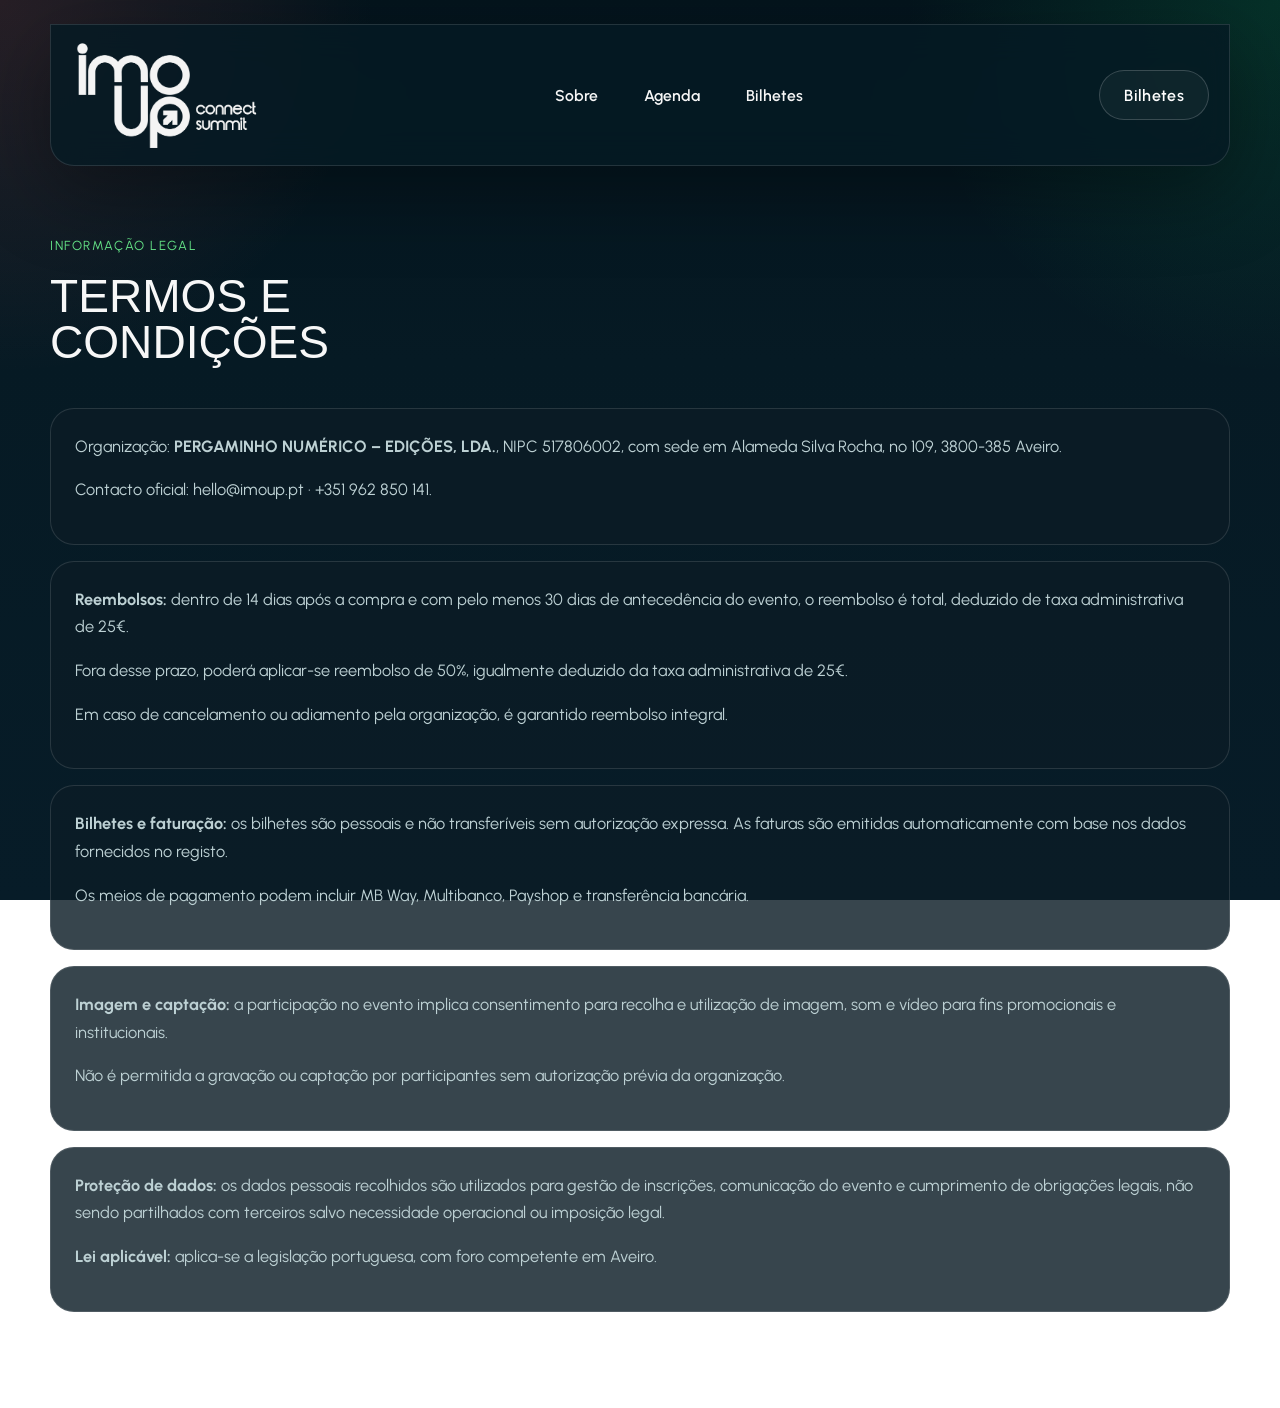
<file: termos-e-condicoes/index.html>
﻿<!DOCTYPE html>
<html lang="pt-PT">
<head>
  <meta charset="UTF-8">
  <meta name="viewport" content="width=device-width, initial-scale=1.0">
  <title>Termos e Condições · IMO UP Connect Summit</title>
  <link rel="preconnect" href="https://fonts.googleapis.com">
  <link rel="preconnect" href="https://fonts.gstatic.com" crossorigin>
  <link href="https://fonts.googleapis.com/css2?family=Urbanist:wght@300;400;500;600;700;800&display=swap" rel="stylesheet">
  <link href="https://fonts.cdnfonts.com/css/rounded-elegance" rel="stylesheet">
  <link rel="stylesheet" href="../styles.css">
</head>
<body>
  <div class="page-shell">
    <header class="site-header">
      <a class="brand" href="../index.html">
        <img src="../logo-imoup.png" alt="IMO UP Connect Summit">
      </a>
      <nav class="site-nav">
        <a href="../index.html#sobre">Sobre</a>
        <a href="../index.html#agenda">Agenda</a>
        <a href="../index.html#bilhetes">Bilhetes</a>
      </nav>
      <a class="header-cta" href="../index.html#bilhetes">Bilhetes</a>
    </header>

    <main class="section">
      <div class="section-heading">
        <p class="eyebrow">Informação legal</p>
        <h1>Termos e Condições</h1>
      </div>

      <div class="faq-list">
        <article class="faq-item active">
          <div class="faq-answer" style="max-height:none;margin-top:0;">
            <p>Organização: <strong>PERGAMINHO NUMÉRICO – EDIÇÕES, LDA.</strong>, NIPC 517806002, com sede em Alameda Silva Rocha, nº 109, 3800-385 Aveiro.</p>
            <p>Contacto oficial: <a href="mailto:hello@imoup.pt">hello@imoup.pt</a> · <a href="tel:+351962850141">+351 962 850 141</a>.</p>
          </div>
        </article>

        <article class="faq-item active">
          <div class="faq-answer" style="max-height:none;margin-top:0;">
            <p><strong>Reembolsos:</strong> dentro de 14 dias após a compra e com pelo menos 30 dias de antecedência do evento, o reembolso é total, deduzido de taxa administrativa de 25€.</p>
            <p>Fora desse prazo, poderá aplicar-se reembolso de 50%, igualmente deduzido da taxa administrativa de 25€.</p>
            <p>Em caso de cancelamento ou adiamento pela organização, é garantido reembolso integral.</p>
          </div>
        </article>

        <article class="faq-item active">
          <div class="faq-answer" style="max-height:none;margin-top:0;">
            <p><strong>Bilhetes e faturação:</strong> os bilhetes são pessoais e não transferíveis sem autorização expressa. As faturas são emitidas automaticamente com base nos dados fornecidos no registo.</p>
            <p>Os meios de pagamento podem incluir MB Way, Multibanco, Payshop e transferência bancária.</p>
          </div>
        </article>

        <article class="faq-item active">
          <div class="faq-answer" style="max-height:none;margin-top:0;">
            <p><strong>Imagem e captação:</strong> a participação no evento implica consentimento para recolha e utilização de imagem, som e vídeo para fins promocionais e institucionais.</p>
            <p>Não é permitida a gravação ou captação por participantes sem autorização prévia da organização.</p>
          </div>
        </article>

        <article class="faq-item active">
          <div class="faq-answer" style="max-height:none;margin-top:0;">
            <p><strong>Proteção de dados:</strong> os dados pessoais recolhidos são utilizados para gestão de inscrições, comunicação do evento e cumprimento de obrigações legais, não sendo partilhados com terceiros salvo necessidade operacional ou imposição legal.</p>
            <p><strong>Lei aplicável:</strong> aplica-se a legislação portuguesa, com foro competente em Aveiro.</p>
          </div>
        </article>
      </div>
    </main>
  </div>
</body>
</html>
</file>
<file: styles.css>
:root {
  --bg: #061a24;
  --bg-soft: #0d2430;
  --panel: rgba(11, 29, 39, 0.82);
  --panel-strong: rgba(8, 24, 34, 0.95);
  --line: rgba(255, 255, 255, 0.12);
  --text: #f7f7f7;
  --muted: #bdd1d4;
  --green: #12e06e;
  --green-soft: #67e98a;
  --coral: #ff625d;
  --red: #ff625d;
  --white: #ffffff;
  --shadow: 0 24px 80px rgba(0, 0, 0, 0.35);
}

* {
  box-sizing: border-box;
}

html {
  scroll-behavior: smooth;
}

body {
  margin: 0;
  color: var(--text);
  font-family: "Urbanist", sans-serif;
  background:
    radial-gradient(circle at top left, rgba(255, 98, 93, 0.14), transparent 24%),
    radial-gradient(circle at top right, rgba(18, 224, 110, 0.14), transparent 24%),
    linear-gradient(180deg, #04141d 0%, #061a24 40%, #071c28 100%);
  background-attachment: fixed;
}

a {
  color: inherit;
  text-decoration: none;
}

.page-shell {
  width: 100%;
  margin: 0;
  padding: 24px 0 48px;
}

.site-header {
  position: sticky;
  top: 0;
  z-index: 1000;
  display: grid;
  grid-template-columns: auto 1fr auto;
  gap: 24px;
  align-items: center;
  padding: 14px 20px;
  margin-bottom: 32px;
  border: 1px solid var(--line);
  border-radius: 0 0 24px 24px;
  background: rgba(6, 26, 36, 0.82);
  backdrop-filter: blur(18px);
  box-shadow: var(--shadow);
  width: min(1180px, calc(100% - 32px));
  margin-left: auto;
  margin-right: auto;
}

.brand {
  display: block;
  width: 188px;
}

.brand img {
  display: block;
  width: 100%;
  height: auto;
}

.site-nav {
  display: flex;
  justify-content: center;
  gap: 18px;
  font-size: 0.98rem;
  font-weight: 600;
}

.site-nav a {
  position: relative;
  padding: 10px 14px;
  border-radius: 999px;
}

.site-nav a.active {
  background: linear-gradient(90deg, rgba(255, 98, 93, 0.3), rgba(18, 224, 110, 0.3));
  border: 1px solid rgba(255, 255, 255, 0.14);
  box-shadow: 0 0 0 10px rgba(255, 255, 255, 0.015);
}

.site-nav a,
.header-cta,
.button,
.faq-question {
  transition: 0.28s ease;
}

.site-nav a:hover,
.header-cta:hover,
.button:hover,
.faq-question:hover {
  transform: translateY(-1px);
}

.header-cta,
.button {
  display: inline-flex;
  align-items: center;
  justify-content: center;
  min-height: 50px;
  padding: 0 24px;
  border-radius: 999px;
  font-weight: 600;
  letter-spacing: 0.02em;
  border: 1px solid rgba(255, 255, 255, 0.18);
  background: rgba(255, 255, 255, 0.04);
  box-shadow: inset 0 0 0 0 rgba(255, 255, 255, 0.08);
  color: var(--white);
  position: relative;
  isolation: isolate;
  overflow: hidden;
}

.button-secondary {
  background: transparent;
}

.header-cta:hover,
.button:hover {
  background: linear-gradient(90deg, var(--coral), var(--green));
  border-color: transparent;
  box-shadow: 0 12px 30px rgba(18, 224, 110, 0.14);
}

.button-gradient {
  background: transparent !important;
  border-color: transparent !important;
  box-shadow: 0 12px 30px rgba(18, 224, 110, 0.18);
}

.button-gradient::before {
  content: "";
  position: absolute;
  inset: -3px;
  border-radius: inherit;
  background: linear-gradient(90deg, rgba(255, 98, 93, 1), rgba(18, 224, 110, 1));
  z-index: -1;
}

.menu-toggle {
  display: none;
  border: 0;
  background: transparent;
  padding: 0;
}

.menu-toggle span {
  display: block;
  width: 24px;
  height: 2px;
  margin: 5px 0;
  background: var(--white);
}

.hero {
  display: grid;
  grid-template-columns: 1.15fr 0.85fr;
  gap: 28px;
  align-items: center;
  min-height: 48vh;
  position: relative;
  padding: 18px 22px;
  border: 1px solid rgba(255, 255, 255, 0.08);
  border-radius: 40px;
  overflow: hidden;
  background:
    linear-gradient(rgba(6, 26, 36, 0.72), rgba(6, 26, 36, 0.78)),
    radial-gradient(circle at 50% 78%, rgba(255, 98, 93, 0.26), transparent 22%),
    radial-gradient(circle at 50% 100%, rgba(18, 224, 110, 0.24), transparent 28%),
    url("https://images.unsplash.com/photo-1516321318423-f06f85e504b3?auto=format&fit=crop&w=1600&q=80");
  background-size: cover, auto, auto, cover;
  background-position: center;
  box-shadow: var(--shadow);
  width: min(1180px, calc(100% - 32px));
  margin: 0 auto;
}

.hero::after {
  content: "";
  position: absolute;
  left: 0;
  right: 0;
  bottom: 0;
  height: 120px;
  background: linear-gradient(180deg, transparent, rgba(4, 20, 29, 0.92));
  pointer-events: none;
}

.hero-copy {
  align-self: center;
}

.eyebrow {
  margin: 0 0 10px;
  color: var(--green-soft);
  text-transform: uppercase;
  letter-spacing: 0.12em;
  font-size: 0.82rem;
}

h1,
h2,
h3,
p {
  margin-top: 0;
}

h1 {
  font-family: "Rounded Elegance", "Trebuchet MS", sans-serif;
  font-size: clamp(2rem, 3.6vw, 3.3rem);
  line-height: 1;
  max-width: 12.5ch;
  margin-bottom: 14px;
  font-weight: 400;
  text-transform: uppercase;
  display: grid;
  gap: 4px;
}

h1 span {
  display: block;
}

h2 {
  font-family: "Rounded Elegance", "Trebuchet MS", sans-serif;
  font-size: clamp(2rem, 4vw, 3.5rem);
  line-height: 1.05;
  margin-bottom: 0;
  font-weight: 400;
}

h3,
.hero-event strong,
.ticket-price,
.stats-band strong,
.agenda-day h3 {
  font-family: "Rounded Elegance", "Trebuchet MS", sans-serif;
  font-weight: 400;
}

.hero-lead,
.about-copy p,
.about-panel p,
.agenda-location,
.agenda-note,
.speaker-card p,
.speaker-card span,
.ticket-card p,
.faq-answer p,
.footer-grid p,
.tickets-support p,
.footer-copy {
  color: var(--muted);
  font-size: 1.02rem;
  line-height: 1.68;
}

.hero-lead {
  text-align: justify;
  max-width: 62ch;
}

.motto {
  display: flex;
  flex-wrap: wrap;
  gap: 18px;
  margin: 20px 0 6px;
  font-family: "Rounded Elegance", "Trebuchet MS", sans-serif;
  font-size: clamp(1.05rem, 2vw, 1.55rem);
  letter-spacing: 0.04em;
  text-transform: uppercase;
}

.motto span {
  padding: 0;
  border: 0;
  background: transparent;
}

.motto-red {
  color: var(--red);
}

.motto-green {
  color: var(--green);
}

.motto-white {
  color: var(--white);
}

.hero-actions {
  display: flex;
  flex-wrap: wrap;
  gap: 14px;
  margin: 20px 0 14px;
}

.hero-points {
  display: flex;
  flex-wrap: wrap;
  gap: 12px;
  padding: 0;
  margin: 14px 0 0;
  list-style: none;
}

.hero-points li,
.ticket-badge {
  padding: 10px 14px;
  border: 1px solid rgba(255, 255, 255, 0.16);
  border-radius: 999px;
  background: rgba(255, 255, 255, 0.04);
}

.hero-points li {
  padding: 0;
  border: 0;
  background: transparent;
}

.hero-point-link {
  display: block;
  padding: 10px 14px;
  border: 1px solid rgba(255, 255, 255, 0.16);
  border-radius: 999px;
  background: rgba(255, 255, 255, 0.04);
  color: var(--white);
  text-decoration: none;
  transition: background 0.3s ease, border-color 0.3s ease, box-shadow 0.3s ease, transform 0.3s ease;
}

.hero-point-link:hover {
  background: linear-gradient(90deg, rgba(255, 98, 93, 0.95), rgba(18, 224, 110, 0.95));
  border-color: transparent;
  box-shadow: 0 12px 30px rgba(18, 224, 110, 0.18);
  transform: translateY(-1px);
}

.hero-visual {
  position: relative;
  min-height: 280px;
  display: grid;
  place-items: center;
}

.glow {
  position: absolute;
  border-radius: 999px;
  filter: blur(42px);
  opacity: 0.7;
}

.glow-green {
  width: 230px;
  height: 230px;
  top: 30px;
  right: 10px;
  background: rgba(18, 224, 110, 0.42);
}

.glow-coral {
  width: 240px;
  height: 240px;
  bottom: 10px;
  left: 20px;
  background: rgba(255, 98, 93, 0.34);
}

.hero-card {
  position: relative;
  width: min(100%, 340px);
  padding: 18px;
  border: 1px solid rgba(255, 255, 255, 0.12);
  border-radius: 32px;
  background:
    linear-gradient(145deg, rgba(255, 98, 93, 0.18), transparent 34%),
    linear-gradient(315deg, rgba(18, 224, 110, 0.16), transparent 38%),
    rgba(8, 26, 37, 0.9);
  box-shadow: var(--shadow);
  overflow: hidden;
  justify-self: center;
}

.site-nav.open {
  z-index: 1001;
}

.hero-year {
  font-size: clamp(3.1rem, 6.2vw, 4.4rem);
  line-height: 0.85;
  color: rgba(255, 255, 255, 0.14);
}

.hero-event {
  display: grid;
  gap: 4px;
  margin: 12px 0 16px;
}

.hero-event span {
  color: var(--green);
  font-size: 1.05rem;
  letter-spacing: 0.12em;
  text-transform: uppercase;
}

.hero-event strong {
  font-size: clamp(1.2rem, 1.8vw, 1.7rem);
}

.hero-details {
  display: grid;
  grid-template-columns: repeat(2, 1fr);
  gap: 14px;
}

.hero-details div,
.about-panel,
.speaker-card,
.ticket-card,
.faq-item,
.stats-band article,
.agenda-day,
.location-card,
.pillar-chip {
  border: 1px solid var(--line);
  border-radius: 24px;
  background: var(--panel);
}

.hero-details div {
  padding: 14px;
}

.hero-details span {
  display: block;
  color: var(--muted);
  margin-bottom: 8px;
}

.hero-details strong {
  font-size: 1.08rem;
  line-height: 1.4;
  display: inline;
  font-weight: 700;
  color: var(--white);
}

.hero-details strong span {
  display: inline;
}

.stats-band,
.speaker-grid,
.ticket-grid,
.footer-grid,
.event-pillars-grid,
.location-grid,
.hotel-grid {
  display: grid;
  gap: 18px;
}

.stats-band {
  grid-template-columns: repeat(3, 1fr);
  margin: 18px 0 54px;
  width: min(1180px, calc(100% - 32px));
  margin-left: auto;
  margin-right: auto;
}

.stats-band article {
  padding: 24px;
}

.stats-band strong {
  display: block;
  font-size: 2.1rem;
  color: var(--green);
  margin-bottom: 10px;
}

.section {
  width: min(1180px, calc(100% - 32px));
  margin: 0 auto;
  padding: 40px 0 48px;
}

.section-heading {
  display: grid;
  gap: 10px;
  margin-bottom: 28px;
}

.section-cta {
  margin-top: 24px;
}

.about-grid,
.agenda-layout {
  display: grid;
  grid-template-columns: 1fr 1fr;
  gap: 24px;
}

.about-panel,
.pillar-chip,
.speaker-card,
.ticket-card,
.faq-item,
.agenda-day,
.location-card {
  padding: 24px;
}

.event-pillars-grid {
  grid-template-columns: repeat(3, 1fr);
}

.pillar-chip h3 {
  margin-bottom: 12px;
}

.pillar-chip p {
  margin-bottom: 0;
}

.pillar-chip-green {
  background: linear-gradient(180deg, rgba(18, 224, 110, 0.16), rgba(255, 255, 255, 0.03));
}

.pillar-chip-green h3 {
  color: var(--green);
}

.pillar-chip-red {
  background: linear-gradient(180deg, rgba(255, 98, 93, 0.16), rgba(255, 255, 255, 0.03));
}

.pillar-chip-red h3 {
  color: var(--red);
}

.pillar-chip-white {
  background: linear-gradient(180deg, rgba(255, 255, 255, 0.12), rgba(255, 255, 255, 0.03));
}

.pillar-chip-white h3 {
  color: var(--white);
}

.speaker-grid {
  grid-template-columns: repeat(3, 1fr);
}

.speaker-card,
.ticket-card {
  display: grid;
  gap: 10px;
  align-content: start;
  grid-template-rows: auto auto auto 1fr auto;
  transition: transform 0.3s ease, border-color 0.3s ease, box-shadow 0.3s ease, background 0.3s ease;
}

.speaker-photo {
  width: 100%;
  margin-bottom: 6px;
  transition: transform 0.35s ease;
}

.speaker-photo img {
  display: block;
  width: 100%;
  height: auto;
  object-fit: contain;
  object-position: center;
  border-radius: 22px;
}

.speaker-card-mystery {
  gap: 14px;
}

.speaker-blur {
  min-height: 58px;
  display: flex;
  align-items: center;
  justify-content: center;
  padding: 14px 18px;
  border: 1px solid rgba(255, 255, 255, 0.08);
  border-radius: 18px;
  background: rgba(255, 255, 255, 0.05);
  backdrop-filter: blur(14px);
  -webkit-backdrop-filter: blur(14px);
}

.speaker-blur span {
  font-family: "Rounded Elegance", "Trebuchet MS", sans-serif;
  font-size: 1rem;
  letter-spacing: 0.12em;
  text-transform: uppercase;
  color: rgba(255, 255, 255, 0.82);
  filter: blur(4px);
}

.speaker-card:hover {
  transform: translateY(-8px);
  border-color: rgba(18, 224, 110, 0.28);
  box-shadow: 0 18px 40px rgba(0, 0, 0, 0.22);
  background:
    linear-gradient(180deg, rgba(255, 98, 93, 0.08), transparent 40%),
    linear-gradient(0deg, rgba(18, 224, 110, 0.08), transparent 40%),
    var(--panel);
}

.speaker-card:hover .speaker-photo {
  transform: translateY(-2px);
}

.speaker-card:hover .speaker-blur {
  border-color: rgba(18, 224, 110, 0.22);
  background: rgba(255, 255, 255, 0.07);
}

.section-highlight {
  padding: 34px;
  border: 1px solid rgba(255, 255, 255, 0.12);
  border-radius: 36px;
  background:
    linear-gradient(90deg, rgba(255, 98, 93, 0.12), transparent 24%),
    linear-gradient(270deg, rgba(18, 224, 110, 0.12), transparent 24%),
    rgba(10, 28, 39, 0.72);
}

.ticket-grid-three {
  grid-template-columns: repeat(3, 1fr);
}

.featured {
  background:
    linear-gradient(145deg, rgba(255, 98, 93, 0.14), transparent 45%),
    linear-gradient(325deg, rgba(18, 224, 110, 0.14), transparent 45%),
    rgba(8, 26, 37, 0.92);
}

.ticket-price {
  font-size: 2rem;
  margin: 18px 0;
  color: var(--white);
}

.ticket-price sup {
  font-size: 0.9rem;
  vertical-align: top;
  margin-left: 2px;
}

.ticket-features {
  padding-left: 0;
  list-style: none;
  margin: 0;
}

.ticket-card .button {
  align-self: end;
  margin-top: auto;
}

.ticket-note {
  margin: 6px 0 0;
  font-size: 0.8rem;
  line-height: 1.45;
  color: rgba(255, 255, 255, 0.78);
}

.ticket-note strong {
  color: var(--white);
  font-weight: 800;
}

.ticket-payment-image {
  width: 100%;
  max-width: 160px;
  height: auto;
  margin-top: 10px;
  border-radius: 12px;
}

.ticket-features li {
  position: relative;
  padding: 0 0 0 30px;
  line-height: 1.82;
  color: var(--muted);
}

.ticket-features li::before {
  position: absolute;
  left: 0;
  top: 0;
  font-weight: 800;
}

.ticket-features li.yes::before {
  content: "✓";
  color: var(--green);
}

.ticket-features li.no::before {
  content: "✕";
  color: var(--red);
}

.ticket-features-spacious li {
  padding-left: 34px;
  padding-right: 18px;
}

.ticket-features-spacious li strong {
  color: var(--white);
  font-weight: 800;
}

.ticket-card-normal {
  border-color: rgba(18, 224, 110, 0.32);
}

.ticket-card-double {
  border-color: rgba(255, 98, 93, 0.32);
  background: linear-gradient(145deg, rgba(255, 98, 93, 0.12), rgba(255, 255, 255, 0.03));
}

.ticket-card-vip {
  border-color: rgba(255, 255, 255, 0.28);
  background: linear-gradient(145deg, rgba(255, 255, 255, 0.1), rgba(255, 255, 255, 0.03));
}

.ticket-card-normal .ticket-price,
.ticket-card-normal h3 {
  color: var(--green);
}

.ticket-card-double .ticket-price,
.ticket-card-double h3 {
  color: var(--green);
}

.ticket-card-vip .ticket-price,
.ticket-card-vip h3 {
  color: var(--white);
}

.tickets-support a,
.footer-grid a,
.footer-contact-list a {
  color: inherit;
}

.agenda-poster {
  padding: 28px;
  border: 1px solid var(--line);
  border-radius: 28px;
  background:
    linear-gradient(90deg, rgba(255, 98, 93, 0.16), transparent 28%),
    linear-gradient(270deg, rgba(18, 224, 110, 0.16), transparent 28%),
    var(--panel-strong);
  width: 100%;
}

.agenda-topline {
  display: flex;
  flex-wrap: wrap;
  gap: 16px;
  align-items: center;
  margin-bottom: 14px;
  font-size: 1.4rem;
}

.agenda-topline strong {
  padding-left: 16px;
  border-left: 2px solid rgba(255, 255, 255, 0.22);
  text-transform: uppercase;
}

.agenda-location {
  margin-bottom: 20px;
}

.agenda-columns {
  display: grid;
  gap: 16px;
}

.agenda-columns-single {
  grid-template-columns: 1fr;
}

.agenda-day h3 {
  margin-bottom: 16px;
  font-size: 1.8rem;
}

.agenda-day ul {
  margin: 0;
  padding-left: 18px;
  color: var(--muted);
  line-height: 1.8;
}

.agenda-day li span {
  color: var(--green-soft);
  font-weight: 700;
}

.agenda-note {
  margin-top: 18px;
  font-size: 0.95rem;
}

.location-grid {
  grid-template-columns: 1fr;
  align-items: start;
  gap: 22px;
}

.hotel-grid {
  grid-template-columns: repeat(2, minmax(0, 1fr));
  width: 100%;
}

.location-card {
  display: grid;
  gap: 10px;
  padding: 28px 30px;
}

.venue-card {
  width: 100%;
  grid-template-columns: minmax(0, 0.92fr) minmax(320px, 0.88fr);
  align-items: stretch;
  gap: 24px;
}

.venue-card-content {
  display: grid;
  gap: 10px;
  align-content: start;
}

.venue-card-content .button {
  justify-self: start;
}

.venue-card-media {
  min-width: 0;
  min-height: 100%;
  display: flex;
}

.venue-card-media img {
  display: block;
  width: 100%;
  height: 100%;
  border-radius: 24px;
  border: 1px solid var(--line);
  object-fit: cover;
}

.hotel-card {
  align-content: start;
  grid-template-rows: auto auto auto 1fr auto;
}

.hotel-card p,
.hotel-card h3,
.hotel-card li {
  text-align: left;
}

.location-card p,
.location-card h3 {
  padding-right: 10px;
}

.location-card .ticket-features {
  margin-top: 4px;
}

.location-card .button {
  margin-top: 6px;
}

.map-section {
  display: grid;
  gap: 14px;
  margin-top: 24px;
}

.map-frame {
  position: relative;
  z-index: 1;
}

.venue-map {
  position: relative;
  z-index: 1;
  width: 100%;
  min-height: 420px;
  border: 1px solid var(--line);
  border-radius: 24px;
  background: rgba(255, 255, 255, 0.04);
  overflow: hidden;
}

.leaflet-container {
  font-family: "Urbanist", sans-serif;
  background: #0b1d27;
  z-index: 1;
}

.leaflet-pane,
.leaflet-top,
.leaflet-bottom {
  z-index: 10;
}

.map-marker {
  position: relative;
  width: 26px;
  height: 26px;
  transform: rotate(-45deg);
  border-radius: 50% 50% 50% 0;
  border: 2px solid rgba(255, 255, 255, 0.92);
  box-shadow: 0 12px 26px rgba(0, 0, 0, 0.34);
}

.map-marker::after {
  content: "";
  position: absolute;
  inset: 7px;
  border-radius: 999px;
  background: rgba(255, 255, 255, 0.94);
}

.map-marker--event {
  width: 34px;
  height: 34px;
  background: var(--green);
}

.map-marker--event::after {
  inset: 9px;
  background: rgba(255, 255, 255, 0.96);
}

.map-marker--melia {
  background: var(--red);
}

.map-marker--afonso {
  background: #4da3ff;
}

.leaflet-popup-content-wrapper,
.leaflet-popup-tip {
  background: rgba(6, 26, 36, 0.96);
  color: var(--white);
  border: 1px solid rgba(255, 255, 255, 0.12);
}

.leaflet-popup-content {
  margin: 14px 16px;
  font-family: "Urbanist", sans-serif;
}

.leaflet-popup-content strong {
  display: block;
  margin-bottom: 4px;
}

.leaflet-popup-content a {
  color: var(--green-soft);
}

.map-links {
  display: flex;
  flex-wrap: wrap;
  gap: 16px;
  justify-content: center;
}

.map-link-event {
  color: var(--green) !important;
}

.map-link-melia {
  color: var(--red) !important;
}

.map-link-afonso {
  color: #4da3ff !important;
}

.faq-list {
  display: grid;
  gap: 16px;
}

.faq-question {
  width: 100%;
  display: flex;
  justify-content: space-between;
  align-items: center;
  border: 0;
  background: transparent;
  color: var(--white);
  font-size: 1.15rem;
  text-align: left;
  padding: 0;
  cursor: pointer;
  font-family: "Urbanist", sans-serif;
  font-weight: 700;
}

.faq-question::after {
  content: "+";
  font-size: 1.4rem;
  color: var(--green);
}

.faq-item.active .faq-question::after {
  content: "–";
}

.faq-answer {
  max-height: 0;
  overflow: hidden;
  transition: max-height 0.25s ease;
}

.faq-item.active .faq-answer {
  max-height: 1200px;
  margin-top: 16px;
}

.faq-item-contact .faq-question::after {
  content: "→";
  color: var(--red);
}

.faq-item-contact.active .faq-question::after {
  content: "–";
}

.site-footer {
  display: grid;
  gap: 24px;
  margin-top: 36px;
  padding: 32px;
  border: 1px solid var(--line);
  border-radius: 32px;
  background: rgba(6, 24, 34, 0.94);
  width: min(1180px, calc(100% - 32px));
  margin-left: auto;
  margin-right: auto;
}

.site-footer-rich {
  text-align: center;
  justify-items: center;
  gap: 16px;
}

.footer-logo {
  width: min(220px, 60vw);
  height: auto;
}

.footer-lead {
  font-family: "Rounded Elegance", "Trebuchet MS", sans-serif;
  font-size: clamp(1.4rem, 2.8vw, 2.2rem);
  color: var(--white);
  margin: 0;
}

.footer-copy {
  max-width: 760px;
  margin: 0;
}

.footer-contact-list {
  display: flex;
  flex-wrap: wrap;
  gap: 18px;
  justify-content: center;
}

.footer-ticket-button {
  min-width: 220px;
}

.footer-grid {
  grid-template-columns: 1fr;
  justify-items: center;
  text-align: center;
  gap: 10px;
  width: 100%;
}

.footer-company {
  font-weight: 700;
  color: var(--white);
}

.footer-links {
  display: flex;
  flex-wrap: wrap;
  justify-content: center;
  gap: 16px;
}

.footer-links-stack {
  display: grid;
  gap: 8px;
  justify-items: center;
}

.footer-legal-links {
  display: flex;
  flex-wrap: wrap;
  justify-content: center;
  gap: 10px;
  align-items: center;
}

.footer-legal-links a:first-child,
.footer-legal-links a:last-child {
  color: var(--green);
}

.modal-overlay {
  position: fixed;
  inset: 0;
  display: none;
  place-items: center;
  padding: 24px;
  overflow-y: auto;
  background: rgba(2, 10, 16, 0.72);
  backdrop-filter: blur(12px);
  z-index: 99999;
}

.modal-overlay.open {
  display: grid;
}

.ticket-modal {
  position: relative;
  width: min(100%, 640px);
  max-height: min(92vh, 860px);
  overflow-y: auto;
  padding: 30px;
  border-radius: 28px;
  border: 1px solid var(--line);
  background:
    linear-gradient(145deg, rgba(255, 98, 93, 0.12), transparent 36%),
    linear-gradient(325deg, rgba(18, 224, 110, 0.12), transparent 36%),
    rgba(7, 24, 34, 0.98);
  box-shadow: var(--shadow);
}

.ticket-modal h2 {
  display: block;
  width: 100%;
  max-width: none;
  line-height: 1.15;
}

.ticket-modal-heading {
  margin: 0 0 10px;
  text-align: left;
  font-size: clamp(1.2rem, 2.2vw, 1.65rem);
  max-width: none;
  line-height: 1.35;
}

.modal-close {
  position: absolute;
  top: 12px;
  right: 14px;
  border: 0;
  background: transparent;
  color: var(--white);
  font-size: 2rem;
  cursor: pointer;
}

.modal-ticket-name {
  margin: 10px 0 22px;
  color: rgba(255, 255, 255, 0.92);
  font-weight: 700;
}

.ticket-form {
  display: grid;
  gap: 10px;
}

.ticket-form label {
  display: grid;
  gap: 8px;
  position: relative;
}

.ticket-form label span {
  font-weight: 600;
}

.field-status {
  width: 100%;
  height: 4px;
  border-radius: 999px;
  background: rgba(255, 255, 255, 0.42);
  margin-top: 0;
}

.field-status.is-valid {
  background: var(--green);
}

.field-status.is-invalid {
  background: var(--red);
}

.ticket-form input[type="text"],
.ticket-form input[type="email"],
.ticket-form input[type="tel"],
.ticket-form select {
  width: 100%;
  min-height: 50px;
  padding: 0 14px;
  border-radius: 14px;
  border: 1px solid rgba(255, 255, 255, 0.16);
  background: rgba(255, 255, 255, 0.04);
  color: var(--white);
  font: inherit;
}

.ticket-form select {
  appearance: none;
  background:
    linear-gradient(145deg, rgba(11, 55, 88, 0.98), rgba(6, 26, 36, 0.98));
  font-weight: 700;
  cursor: pointer;
  text-align: left;
  padding-right: 38px;
  max-height: 220px;
}

.ticket-form select option {
  color: var(--white);
  background: #0d2430;
}

.iti {
  width: 100%;
}

.iti--allow-dropdown input,
.iti--separate-dial-code input {
  padding-left: 92px !important;
}

.iti__country-container {
  left: 8px;
}

.iti__selected-country {
  border-radius: 12px;
  background: linear-gradient(145deg, rgba(11, 55, 88, 0.98), rgba(6, 26, 36, 0.98));
  padding-right: 10px;
}

.iti__country-list {
  max-height: 240px;
  background: #0d2430;
  color: var(--white);
  border: 1px solid rgba(255, 255, 255, 0.12);
  box-shadow: var(--shadow);
  overscroll-behavior: contain;
}

.iti__country {
  color: var(--white);
}

.iti__country.iti__highlight {
  background: rgba(255, 255, 255, 0.08);
}

.iti__search-input {
  width: calc(100% - 20px);
  margin: 10px;
  min-height: 42px;
  border-radius: 12px;
  border: 1px solid rgba(255, 255, 255, 0.14);
  background: linear-gradient(145deg, rgba(11, 55, 88, 0.98), rgba(6, 26, 36, 0.98));
  color: var(--white);
  padding: 0 12px;
}

.iti__search-input::placeholder {
  color: rgba(255, 255, 255, 0.68);
}

.iti__selected-dial-code {
  color: var(--white);
  margin-left: 8px;
}

.iti__flag-container:hover .iti__selected-country {
  background: linear-gradient(145deg, rgba(14, 66, 104, 1), rgba(6, 26, 36, 1));
}

.field-error {
  min-height: 18px;
  color: #ff8c87;
  font-size: 0.82rem;
  line-height: 1.35;
}

.consent-row {
  grid-template-columns: auto 1fr;
  align-items: start;
}

.consent-row input {
  margin-top: 4px;
}

.consent-row span {
  text-align: left;
  line-height: 1.6;
  color: rgba(255, 255, 255, 0.92);
}

.consent-row a {
  color: var(--green);
  font-weight: 700;
}

.consent-note {
  margin: -6px 0 0 34px;
  color: rgba(255, 255, 255, 0.74);
  font-size: 0.85rem;
  line-height: 1.5;
}

.about-panel {
  padding: 0;
  border: 0;
  background: transparent;
  box-shadow: none;
  display: contents;
}

.about-panel p {
  padding: 0;
}

.modal-actions {
  display: flex;
  flex-wrap: wrap;
  gap: 12px;
  margin-top: 8px;
}

@supports (-webkit-touch-callout: none) {
  body {
    min-height: -webkit-fill-available;
  }
}

@media (max-width: 1080px) {
  .speaker-grid,
  .event-pillars-grid,
  .ticket-grid-three,
  .hotel-grid {
    grid-template-columns: repeat(2, 1fr);
  }

  .location-grid {
    grid-template-columns: 1fr;
  }
}

@media (max-width: 900px) {
  .site-header {
    grid-template-columns: auto auto;
  }

  .menu-toggle {
    display: block;
    justify-self: end;
  }

  .site-nav,
  .header-cta {
    display: none;
  }

  .site-nav.open {
    display: grid;
    grid-column: 1 / -1;
    justify-items: stretch;
    gap: 10px;
    padding-top: 12px;
  }

  .site-nav.open a {
    width: 100%;
    text-align: center;
  }

  .hero,
  .about-grid,
  .agenda-layout,
  .stats-band,
  .event-pillars-grid,
  .ticket-grid-three,
  .speaker-grid,
  .hotel-grid,
  .location-grid {
    grid-template-columns: 1fr;
  }

  .hero {
    padding: 22px 20px;
    min-height: auto;
    gap: 24px;
  }

  .hero-copy,
  .hero-lead {
    max-width: none;
  }

  .venue-card {
    grid-template-columns: 1fr;
  }

  .hero-visual {
    min-height: 300px;
  }

  .hero-card {
    width: min(100%, 340px);
  }

  .ticket-card,
  .speaker-card,
  .agenda-day,
  .location-card,
  .faq-item,
  .about-panel {
    padding: 22px;
  }

  .map-links {
    flex-direction: column;
    align-items: stretch;
  }

  .map-links a {
    text-align: center;
  }
}

@media (max-width: 640px) {
  .page-shell {
    width: 100%;
    padding: 18px 0 32px;
  }

  .site-header,
  .hero-card,
  .section-highlight,
  .site-footer {
    border-radius: 24px;
  }

  h1 {
    max-width: none;
  }

  .brand {
    width: 132px;
  }

  .site-header {
    top: 0;
    padding: 12px 14px;
  }

  .hero {
    padding: 18px 14px 20px;
    border-radius: 28px;
  }

  .hero-copy {
    order: 1;
  }

  .hero-visual {
    order: 2;
    min-height: 240px;
  }

  h1 {
    font-size: clamp(1.85rem, 8.2vw, 2.45rem);
    line-height: 1.02;
    gap: 6px;
  }

  h2 {
    font-size: clamp(1.7rem, 7vw, 2.3rem);
  }

  .hero-lead,
  .about-copy p,
  .about-panel p,
  .agenda-location,
  .agenda-note,
  .speaker-card p,
  .speaker-card span,
  .ticket-card p,
  .faq-answer p,
  .footer-grid p,
  .tickets-support p,
  .footer-copy {
    font-size: 0.96rem;
    line-height: 1.58;
  }

  .motto {
    gap: 10px;
    font-size: 0.92rem;
  }

  .hero-points li,
  .hero-point-link,
  .ticket-badge {
    width: 100%;
    text-align: center;
  }

  .section-heading h2 {
    text-align: left;
  }

  .stats-band article,
  .site-footer,
  .section-highlight,
  .hero-card {
    padding: 20px;
  }

  .ticket-note {
    font-size: 0.75rem;
  }

  .speaker-blur span {
    font-size: 0.9rem;
  }

  .venue-map {
    min-height: 320px;
  }

  .faq-question {
    font-size: 1rem;
    gap: 12px;
  }

  .ticket-grid-three {
    display: flex;
    flex-wrap: nowrap;
    overflow-x: auto;
    scroll-snap-type: x mandatory;
    gap: 16px;
    padding-bottom: 8px;
    justify-content: start;
    align-items: stretch;
  }

  .ticket-grid-three .ticket-card {
    scroll-snap-align: start;
    flex: 0 0 86%;
    min-width: 280px;
    max-width: 340px;
  }

  .ticket-grid-three::-webkit-scrollbar {
    height: 6px;
  }

  .ticket-grid-three::-webkit-scrollbar-thumb {
    background: rgba(255, 255, 255, 0.22);
    border-radius: 999px;
  }

  .speaker-grid {
    display: flex;
    flex-wrap: nowrap;
    overflow-x: auto;
    scroll-snap-type: x mandatory;
    gap: 16px;
    padding-bottom: 8px;
    justify-content: start;
    align-items: stretch;
  }

  .speaker-grid .speaker-card {
    scroll-snap-align: start;
    flex: 0 0 86%;
    min-width: 280px;
    max-width: 340px;
  }

  .speaker-grid::-webkit-scrollbar {
    height: 6px;
  }

  .speaker-grid::-webkit-scrollbar-thumb {
    background: rgba(255, 255, 255, 0.22);
    border-radius: 999px;
  }

  .hero-actions,
  .footer-contact-list,
  .modal-actions {
    flex-direction: column;
  }

  .consent-note {
    margin-left: 0;
  }

  .header-cta,
  .button,
  .footer-ticket-button {
    width: 100%;
  }

  .ticket-modal {
    width: min(100%, 94vw);
    max-height: 88vh;
    padding: 22px 18px;
    border-radius: 22px;
  }

  .location-card {
    padding: 24px 22px;
  }
}
</file>
